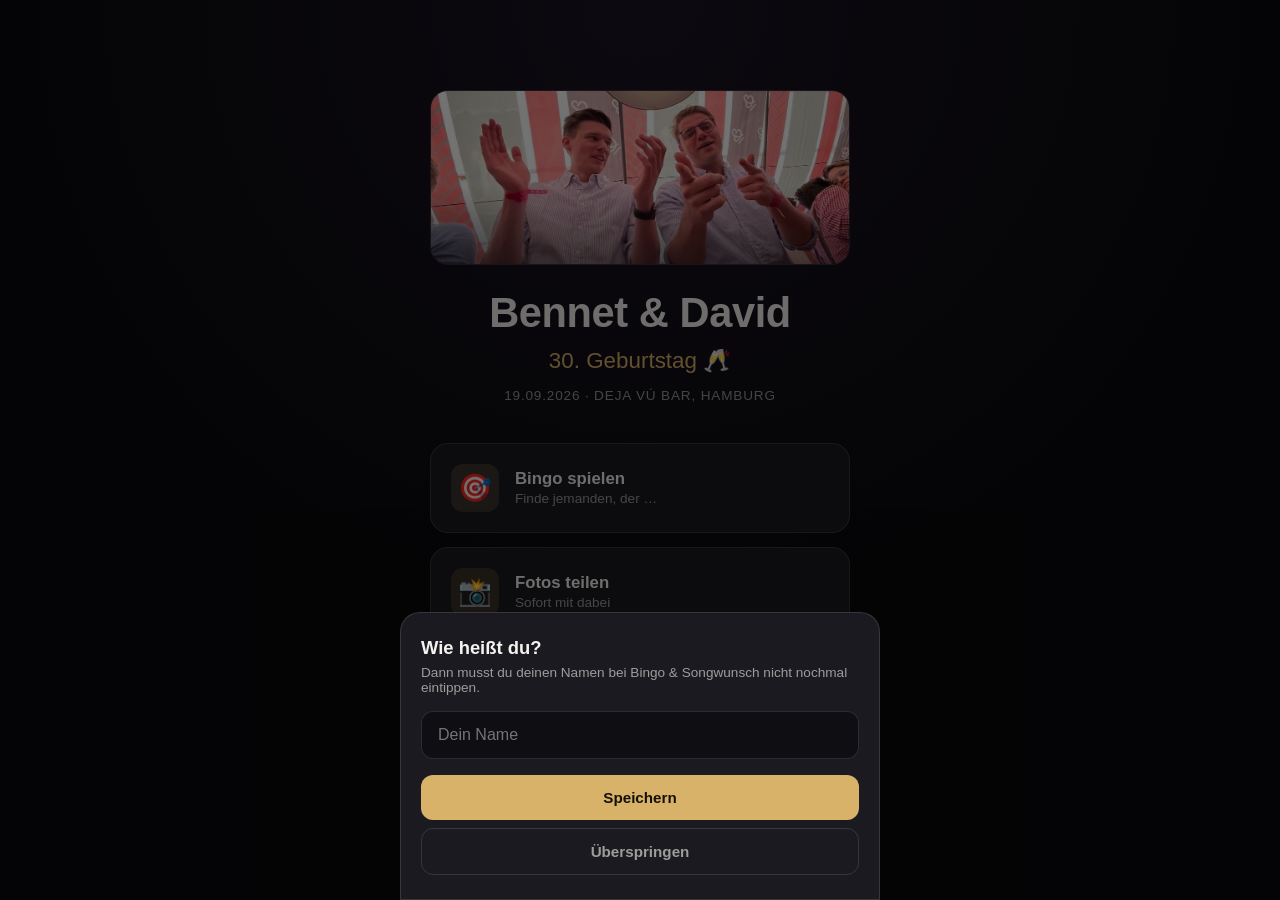
<file: index.html>
<!DOCTYPE html>
<html lang="de">
<head>
  <meta charset="UTF-8">
  <meta name="viewport" content="width=device-width, initial-scale=1.0, viewport-fit=cover">
  <title>Bennet & David – 30</title>
  <link rel="stylesheet" href="css/style.css?v=40">
</head>
<body>
  <main class="page">
    <div class="hero">
      <div class="hero-photo">
        <img src="assets/hero.jpg" alt="Bennet &amp; David" width="1000" height="417">
      </div>
      <h1>Bennet &amp; David</h1>
      <p class="tagline">30. Geburtstag 🥂</p>
      <p class="meta">19.09.2026 · Deja Vú Bar, Hamburg</p>
    </div>

    <nav class="cards">
      <a class="card" href="bingo.html">
        <span class="card__icon">🎯</span>
        <span>
          <p class="card__title">Bingo spielen</p>
          <p class="card__subtitle">Finde jemanden, der …</p>
        </span>
      </a>

      <a class="card" href="fotos.html">
        <span class="card__icon">📸</span>
        <span>
          <p class="card__title">Fotos teilen</p>
          <p class="card__subtitle">Sofort mit dabei</p>
        </span>
      </a>

      <a class="card" href="song.html">
        <span class="card__icon">🎵</span>
        <span>
          <p class="card__title">Song wünschen</p>
          <p class="card__subtitle">Für die Tanzfläche</p>
        </span>
      </a>
    </nav>

    <p class="footer-note">Wir freuen uns auf euch!</p>
  </main>

  <!-- Einmaliger Namens-Prompt, damit Bingo & Songwunsch ihn nicht erneut abfragen -->
  <div class="overlay" id="name-overlay">
    <form class="overlay__sheet" id="name-form">
      <h2>Wie heißt du?</h2>
      <p class="overlay__hint">Dann musst du deinen Namen bei Bingo & Songwunsch nicht nochmal eintippen.</p>
      <input class="overlay__input" id="name-input" type="text" placeholder="Dein Name" autocomplete="name">
      <button class="overlay__button button-block" type="submit">Speichern</button>
      <button class="overlay__button overlay__button--ghost button-block" type="button" id="name-skip-button">Überspringen</button>
    </form>
  </div>

  <script src="js/guest.js?v=40"></script>
  <script src="js/app.js?v=40"></script>
</body>
</html>
</file>
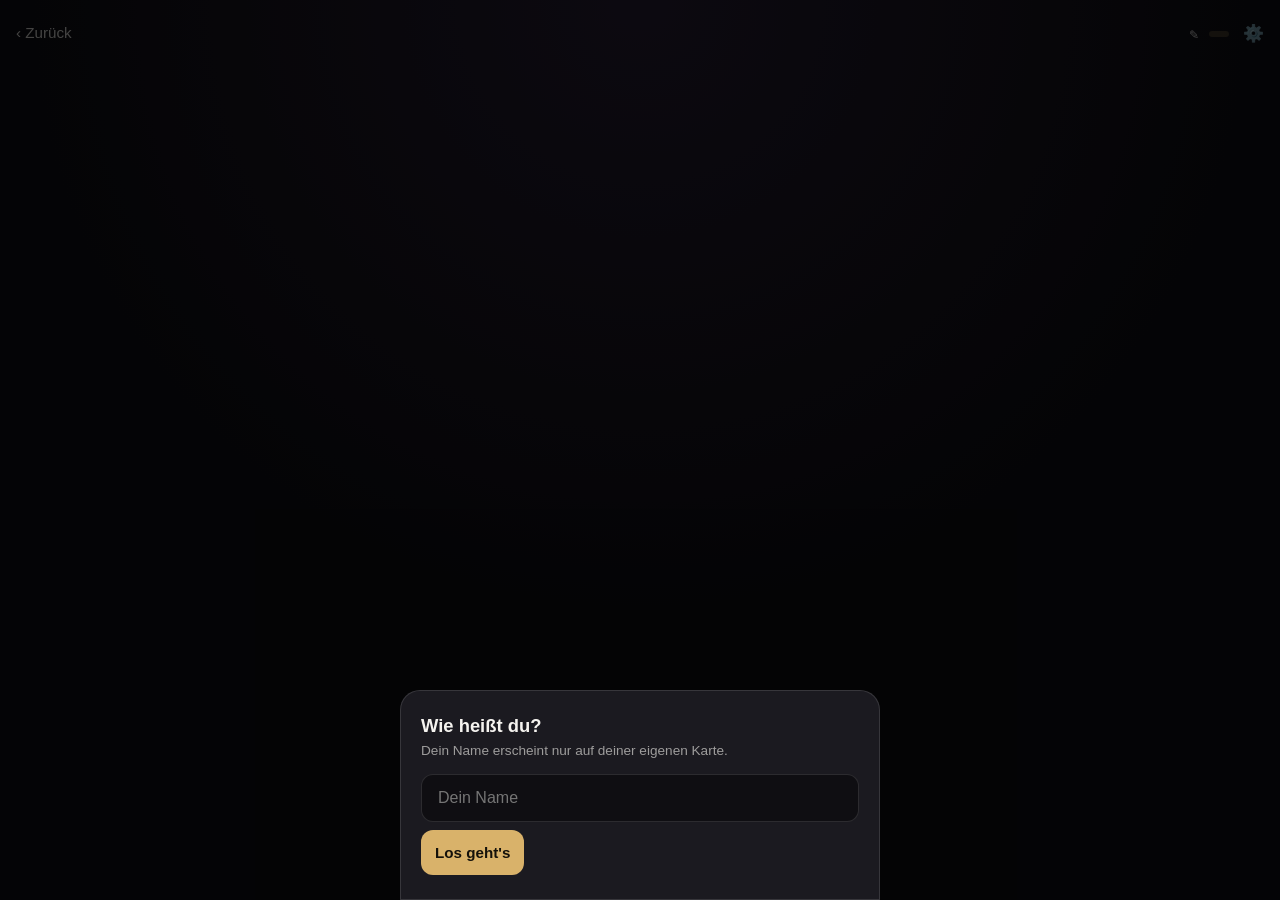
<file: bingo.html>
<!DOCTYPE html>
<html lang="de">
<head>
  <meta charset="UTF-8">
  <meta name="viewport" content="width=device-width, initial-scale=1.0, viewport-fit=cover">
  <title>Bingo – Bennet & David 30</title>
  <link rel="stylesheet" href="css/style.css?v=40">
</head>
<body>
  <div class="bingo-page">
    <div class="bingo-topbar">
      <a class="back-link" href="index.html">‹ Zurück</a>
      <div class="bingo-topbar__info">
        <button class="player-name-button" id="player-name-button" type="button" aria-label="Namen ändern">
          <span id="player-name"></span>
          <span class="player-name-edit-icon" aria-hidden="true">✎</span>
        </button>
        <span class="bingo-topbar__progress" id="progress-count"></span>
        <button class="icon-button" id="settings-open-button" type="button" aria-label="Einstellungen">⚙️</button>
      </div>
    </div>

    <div class="bingo-grid" id="bingo-grid"></div>

    <button class="rules-link" id="rules-open-button" type="button">Wie funktioniert's?</button>
  </div>

  <!-- Kurze Regel-Erklärung -->
  <div class="overlay" id="rules-overlay">
    <div class="overlay__sheet">
      <h2>Wie funktioniert's?</h2>
      <ul class="rules-list">
        <li>Tippe auf eine Kachel und trage ein, wer die Aufgabe erfüllt.</li>
        <li>Jede Person darf nur einmal auf deiner Karte stehen.</li>
        <li>Bingo: sobald in jeder der 6 Reihen mindestens 2 der 3 Felder ausgefüllt sind.</li>
        <li>Nach dem ersten Bingo geht's einfach weiter, bis alle Felder voll sind.</li>
        <li>Deine Karte wird nur auf diesem Handy/in diesem Browser gespeichert – wechsle also nicht den Browser und lösche keine Website-Daten, sonst ist der Fortschritt weg und es entsteht eine neue Karte.</li>
      </ul>
      <button class="overlay__button button-block" id="rules-close-button" type="button">Alles klar</button>
    </div>
  </div>

  <!-- Einstellungen: nur noch Karte zurücksetzen -->
  <div class="overlay" id="settings-overlay">
    <div class="overlay__sheet">
      <h2>Einstellungen</h2>
      <button class="overlay__button overlay__button--ghost button-block" id="settings-reset-button" type="button">Karte zurücksetzen</button>
      <button class="overlay__button overlay__button--ghost button-block" id="settings-close-button" type="button">Schließen</button>
    </div>
  </div>

  <!-- Namen ändern (durch Antippen des Namens oben) -->
  <div class="overlay" id="name-edit-overlay">
    <div class="overlay__sheet">
      <h2>Namen ändern</h2>
      <input class="overlay__input" id="name-edit-input" type="text" placeholder="Dein Name" autocomplete="name">
      <div class="overlay__actions">
        <button class="overlay__button overlay__button--ghost" id="name-edit-cancel" type="button">Abbrechen</button>
        <button class="overlay__button" id="name-edit-save" type="button">Speichern</button>
      </div>
    </div>
  </div>

  <!-- Name-Eingabe beim ersten Öffnen -->
  <div class="overlay" id="name-overlay">
    <form class="overlay__sheet" id="name-form">
      <h2>Wie heißt du?</h2>
      <p class="overlay__hint">Dein Name erscheint nur auf deiner eigenen Karte.</p>
      <input class="overlay__input" id="name-input" type="text" placeholder="Dein Name" required autocomplete="name">
      <button class="overlay__button" type="submit">Los geht's</button>
    </form>
  </div>

  <!-- "Wen hast du gefunden?" -->
  <div class="overlay" id="cell-overlay">
    <div class="overlay__sheet">
      <h2>Wen hast du gefunden?</h2>
      <p class="overlay__question" id="cell-overlay-question"></p>
      <input class="overlay__input" id="cell-overlay-input" type="text" placeholder="Name der Person" autocomplete="off">
      <p class="overlay__error" id="cell-overlay-error"></p>
      <div class="overlay__actions">
        <button class="overlay__button overlay__button--ghost" id="cell-overlay-delete" type="button" hidden>Löschen</button>
        <button class="overlay__button overlay__button--ghost" id="cell-overlay-cancel" type="button">Abbrechen</button>
        <button class="overlay__button" id="cell-overlay-save" type="button">Speichern</button>
      </div>
    </div>
  </div>

  <!-- Große, einmalige Feier in der Bildschirmmitte beim Erreichen von Bingo -->
  <div class="bingo-celebration" id="bingo-celebration">
    <span class="bingo-celebration__emoji">🎉</span>
    <span class="bingo-celebration__text">BINGO!</span>
  </div>

  <!-- Bleibt danach dauerhaft unten sichtbar (auch nach Reload) -->
  <div class="bingo-badge" id="bingo-badge">🎉 Bingo erreicht</div>

  <script src="js/guest.js?v=40"></script>
  <script src="js/questions.js?v=40"></script>
  <script src="js/bingo.js?v=40"></script>
</body>
</html>
</file>
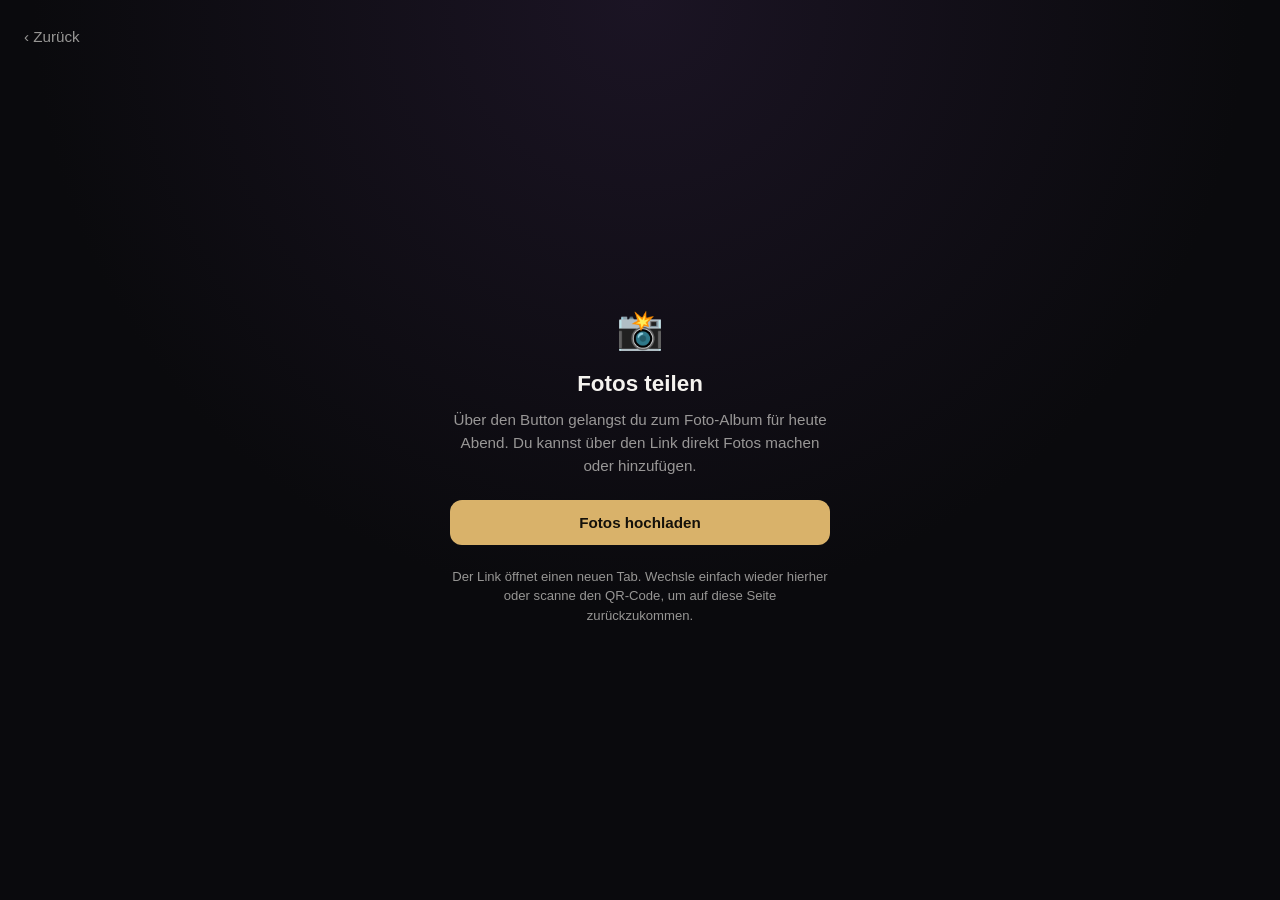
<file: fotos.html>
<!DOCTYPE html>
<html lang="de">
<head>
  <meta charset="UTF-8">
  <meta name="viewport" content="width=device-width, initial-scale=1.0, viewport-fit=cover">
  <title>Fotos – Bennet & David 30</title>
  <link rel="stylesheet" href="css/style.css?v=40">
</head>
<body>
  <div class="subpage">
    <a class="back-link" href="index.html">‹ Zurück</a>
    <div class="subpage-content">
      <span class="icon">📸</span>
      <h2>Fotos teilen</h2>
      <p>Über den Button gelangst du zum Foto-Album für heute Abend. Du kannst über den Link direkt Fotos machen oder hinzufügen.</p>
      <a class="overlay__button button-block" href="https://knipsmig.com/9gn0EQ0L" target="_blank" rel="noopener">Fotos hochladen</a>
      <p class="subpage-note">Der Link öffnet einen neuen Tab. Wechsle einfach wieder hierher oder scanne den QR-Code, um auf diese Seite zurückzukommen.</p>
    </div>
  </div>
</body>
</html>
</file>
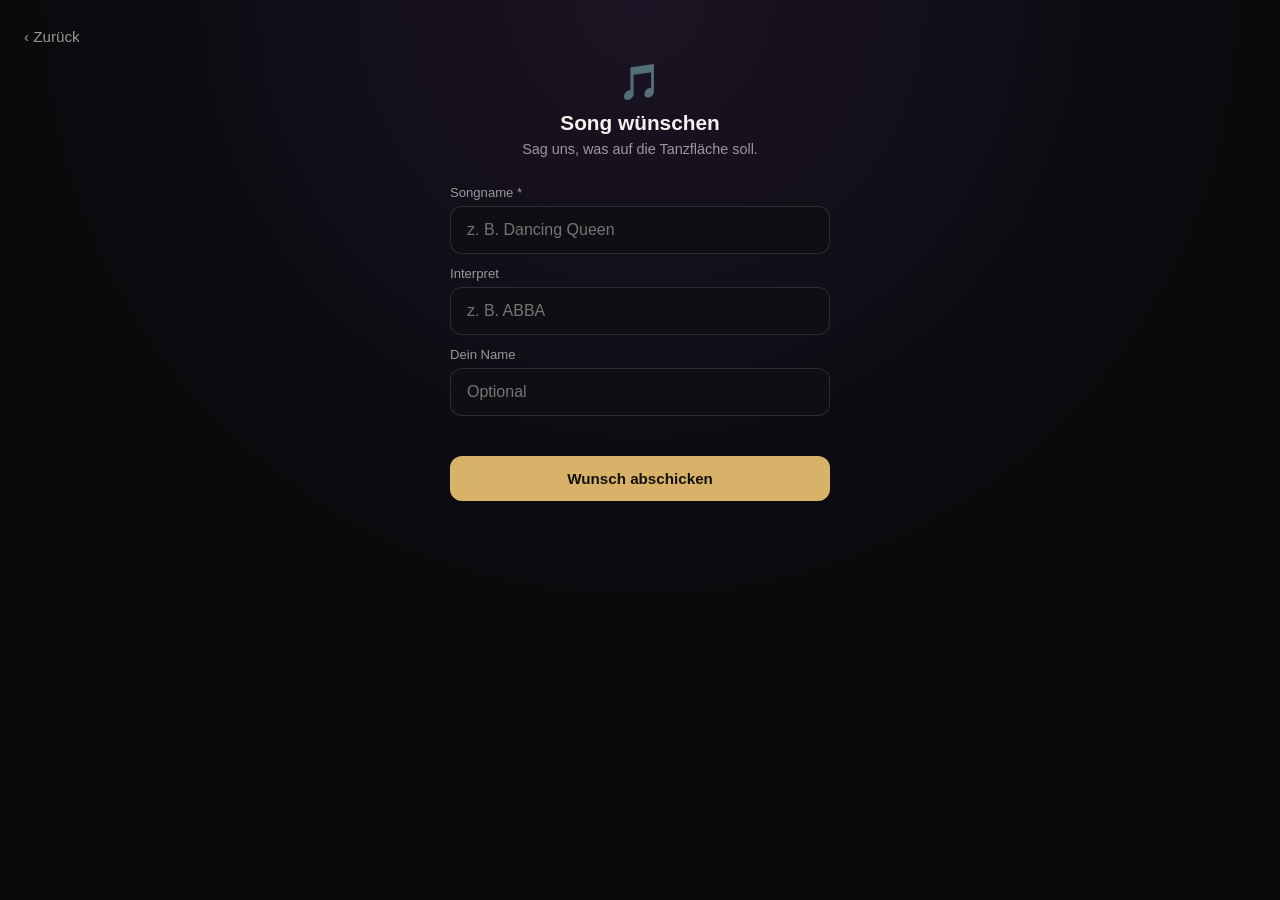
<file: song.html>
<!DOCTYPE html>
<html lang="de">
<head>
  <meta charset="UTF-8">
  <meta name="viewport" content="width=device-width, initial-scale=1.0, viewport-fit=cover">
  <title>Songwunsch – Bennet & David 30</title>
  <link rel="stylesheet" href="css/style.css?v=40">
</head>
<body>
  <div class="subpage">
    <a class="back-link" href="index.html">‹ Zurück</a>

    <div class="song-page" id="song-page">
      <div class="song-intro">
        <span class="icon">🎵</span>
        <h2>Song wünschen</h2>
        <p>Sag uns, was auf die Tanzfläche soll.</p>
      </div>

      <form class="song-form" id="song-form">
        <label class="field-label" for="song-title">Songname *</label>
        <input class="overlay__input" id="song-title" name="songTitle" type="text" placeholder="z. B. Dancing Queen" required autocomplete="off">

        <label class="field-label" for="song-artist">Interpret</label>
        <input class="overlay__input" id="song-artist" name="artist" type="text" placeholder="z. B. ABBA" autocomplete="off">

        <label class="field-label" for="song-guest">Dein Name</label>
        <input class="overlay__input" id="song-guest" name="guestName" type="text" placeholder="Optional" autocomplete="name">

        <p class="overlay__error" id="song-error"></p>

        <button class="overlay__button button-block" type="submit">Wunsch abschicken</button>
      </form>
    </div>

    <div class="song-success" id="song-success" hidden>
      <span class="icon">🪩</span>
      <h2>Danke!</h2>
      <p>Ist auf unserer Wunschliste 🪩</p>
      <button class="overlay__button button-block" id="song-again-button" type="button">Noch einen Song wünschen</button>
    </div>
  </div>

  <script src="js/guest.js?v=40"></script>
  <script src="js/song.js?v=40"></script>
</body>
</html>
</file>
<file: css/style.css>
:root {
  color-scheme: dark;
  --bg: #0a0a0d;
  --bg-glow: #1b1424;
  --card-bg: #1b1a20;
  --card-border: rgba(255, 255, 255, 0.12);
  --text: #f5f3ef;
  --text-muted: rgba(245, 243, 239, 0.6);
  --accent: #d9b26a;
  --accent-soft: rgba(217, 178, 106, 0.16);
}

* {
  box-sizing: border-box;
}

/* Sorgt dafür, dass das HTML-Attribut "hidden" IMMER zuverlässig ausblendet,
   auch wenn eine Klasse auf demselben Element z. B. display:flex setzt
   (Autoren-CSS würde die Browser-Vorgabe für [hidden] sonst überschreiben). */
[hidden] {
  display: none !important;
}

html, body {
  height: 100%;
}

body {
  margin: 0;
  overflow-x: hidden;
  background:
    radial-gradient(circle at 50% 0%, var(--bg-glow), transparent 55%),
    var(--bg);
  color: var(--text);
  font-family: -apple-system, BlinkMacSystemFont, "Segoe UI", Roboto, sans-serif;
  -webkit-font-smoothing: antialiased;
}

a {
  color: inherit;
  text-decoration: none;
}

/* ---------- Startseite ---------- */

.page {
  min-height: 100dvh;
  display: flex;
  flex-direction: column;
  align-items: center;
  justify-content: center;
  padding: 32px 20px calc(32px + env(safe-area-inset-bottom));
}

.hero {
  text-align: center;
  margin-bottom: 40px;
  width: 100%;
  max-width: 420px;
}

.hero-photo {
  position: relative;
  width: 100%;
  max-width: 420px;
  aspect-ratio: 12 / 5;
  border-radius: 18px;
  overflow: hidden;
  border: 1px solid var(--card-border);
  margin-bottom: 24px;
}

.hero-photo img {
  width: 100%;
  height: 100%;
  object-fit: cover;
  display: block;
}

.hero-photo::after {
  content: "";
  position: absolute;
  inset: 0;
  background: linear-gradient(180deg, rgba(10, 10, 13, 0) 55%, rgba(10, 10, 13, 0.45) 100%);
  pointer-events: none;
}

.hero h1 {
  font-size: clamp(2rem, 8vw, 2.6rem);
  font-weight: 700;
  letter-spacing: -0.01em;
  margin: 0 0 10px;
}

.hero .tagline {
  font-size: clamp(1.1rem, 5vw, 1.4rem);
  color: var(--accent);
  margin: 0 0 14px;
}

.hero .meta {
  font-size: 0.85rem;
  letter-spacing: 0.06em;
  text-transform: uppercase;
  color: var(--text-muted);
  margin: 0;
}

.cards {
  width: 100%;
  max-width: 420px;
  display: flex;
  flex-direction: column;
  gap: 14px;
}

.card {
  display: flex;
  align-items: center;
  gap: 16px;
  padding: 20px;
  background: var(--card-bg);
  border: 1px solid var(--card-border);
  border-radius: 18px;
  transition: transform 0.15s ease, background 0.15s ease;
}

.card:active {
  transform: scale(0.97);
  background: #1c1b22;
}

.card__icon {
  font-size: 1.7rem;
  width: 48px;
  height: 48px;
  flex-shrink: 0;
  display: flex;
  align-items: center;
  justify-content: center;
  background: var(--accent-soft);
  border-radius: 12px;
}

.card__title {
  font-size: 1.05rem;
  font-weight: 600;
  margin: 0 0 2px;
}

.card__subtitle {
  font-size: 0.85rem;
  color: var(--text-muted);
  margin: 0;
}

.footer-note {
  margin-top: 36px;
  font-size: 1rem;
  color: var(--text-muted);
  text-align: center;
}

/* ---------- Platzhalter-Unterseiten ---------- */

.subpage {
  min-height: 100dvh;
  display: flex;
  flex-direction: column;
  padding: 20px 20px calc(20px + env(safe-area-inset-bottom));
}

.back-link {
  align-self: flex-start;
  font-size: 0.95rem;
  color: var(--text-muted);
  padding: 8px 4px;
}

.subpage-content {
  flex: 1;
  display: flex;
  flex-direction: column;
  align-items: center;
  justify-content: center;
  text-align: center;
  gap: 12px;
  max-width: 380px;
  margin: 0 auto;
}

.subpage-content .icon {
  font-size: 2.4rem;
  margin-bottom: 6px;
}

.subpage-content .overlay__button.button-block {
  margin: 10px 0;
}

.subpage-content h2 {
  font-size: 1.4rem;
  margin: 0;
}

.subpage-content p {
  color: var(--text-muted);
  font-size: 0.95rem;
  line-height: 1.5;
  margin: 0;
}

.subpage-content p.subpage-note {
  font-size: 0.82rem;
}

/* ---------- Songwunsch-Formular ---------- */

.song-page {
  flex: 1;
  display: flex;
  flex-direction: column;
  max-width: 380px;
  width: 100%;
  margin: 0 auto;
  padding-top: 8px;
}

.song-intro {
  text-align: center;
  margin-bottom: 24px;
}

.song-intro .icon {
  font-size: 2.2rem;
  display: block;
  margin-bottom: 8px;
}

.song-intro h2 {
  margin: 0 0 6px;
  font-size: 1.3rem;
}

.song-intro p {
  margin: 0;
  color: var(--text-muted);
  font-size: 0.9rem;
}

.song-form {
  display: flex;
  flex-direction: column;
}

.field-label {
  font-size: 0.82rem;
  color: var(--text-muted);
  margin: 4px 0 6px;
}

.button-block {
  flex: none;
  width: 100%;
  margin-top: 8px;
}

.song-success {
  display: flex;
  flex-direction: column;
  align-items: center;
  text-align: center;
  gap: 14px;
  max-width: 380px;
  width: 100%;
  margin: 0 auto;
  padding-top: 56px;
}

.song-success .icon {
  font-size: 2.8rem;
}

.song-success h2 {
  margin: 0;
  font-size: 1.6rem;
}

.song-success p {
  margin: 0;
  color: var(--text-muted);
  font-size: 1rem;
  line-height: 1.5;
}

/* ---------- Bingo ---------- */

.bingo-page {
  min-height: 100dvh;
  padding: 16px 12px calc(16px + env(safe-area-inset-bottom));
  display: flex;
  flex-direction: column;
}

.bingo-topbar {
  display: flex;
  align-items: center;
  justify-content: space-between;
  gap: 8px;
  margin-bottom: 14px;
}

.bingo-topbar__info {
  display: flex;
  align-items: center;
  gap: 10px;
  min-width: 0;
  font-size: 0.85rem;
  color: var(--text-muted);
}

.player-name-button {
  display: flex;
  align-items: center;
  gap: 4px;
  max-width: 150px;
  min-width: 0;
  background: none;
  border: none;
  padding: 4px 2px;
  margin: -4px -2px;
  font: inherit;
  color: inherit;
  cursor: pointer;
}

#player-name {
  color: var(--text);
  font-weight: 600;
  min-width: 0;
  overflow: hidden;
  text-overflow: ellipsis;
  white-space: nowrap;
}

.player-name-edit-icon {
  color: var(--text-muted);
  font-size: 0.78rem;
  flex-shrink: 0;
}

.bingo-topbar__progress {
  background: var(--accent-soft);
  color: var(--accent);
  padding: 3px 10px;
  border-radius: 999px;
  font-weight: 600;
  flex-shrink: 0;
}

.icon-button {
  background: none;
  border: none;
  color: var(--text-muted);
  font-size: 1.05rem;
  line-height: 1;
  padding: 10px 4px;
  flex-shrink: 0;
  cursor: pointer;
}

.rules-link {
  margin: 14px auto 0;
  padding: 10px 4px;
  background: none;
  border: none;
  color: var(--text-muted);
  font-size: 1rem;
  text-decoration: underline;
  text-underline-offset: 2px;
  font-family: inherit;
  cursor: pointer;
}

.rules-list {
  margin: 0 0 20px;
  padding-left: 20px;
  color: var(--text-muted);
  font-size: 0.9rem;
  line-height: 1.5;
}

.rules-list li {
  margin-bottom: 10px;
}

.rules-list li:last-child {
  margin-bottom: 0;
}

.bingo-grid {
  flex: 1;
  display: grid;
  grid-template-columns: repeat(3, 1fr);
  grid-template-rows: repeat(6, 1fr);
  gap: 10px;
}

.cell {
  min-width: 0;
  min-height: 0;
  display: flex;
  flex-direction: column;
  align-items: center;
  justify-content: center;
  gap: 6px;
  padding: 10px;
  background: var(--card-bg);
  border: 1px solid var(--card-border);
  border-radius: 14px;
  box-shadow: 0 1px 0 rgba(255, 255, 255, 0.03) inset, 0 2px 6px rgba(0, 0, 0, 0.25);
  color: var(--text);
  font-family: inherit;
  text-align: center;
  cursor: pointer;
  transition: transform 0.15s ease, background 0.15s ease, border-color 0.15s ease;
}

.cell:active {
  transform: scale(0.96);
}

.cell__dot {
  width: 9px;
  height: 9px;
  border-radius: 50%;
  background: var(--dot-color, #999);
  flex-shrink: 0;
}

.cell__text {
  font-size: clamp(0.95rem, 3.4vw, 1.15rem);
  font-weight: 500;
  line-height: 1.28;
  color: var(--text);
  overflow: hidden;
  overflow-wrap: break-word;
  word-break: break-word;
  display: -webkit-box;
  -webkit-line-clamp: 4;
  -webkit-box-orient: vertical;
}

.cell--filled {
  background: var(--accent-soft);
  border-color: var(--accent);
}

.cell__check {
  font-size: 1.3rem;
  color: var(--accent);
}

.cell__text--done {
  font-size: 0.76rem;
  font-weight: 500;
  color: var(--text-muted);
  -webkit-line-clamp: 2;
}

.cell__found {
  font-size: clamp(0.9rem, 3.2vw, 1.05rem);
  font-weight: 700;
  color: var(--text);
  overflow: hidden;
  overflow-wrap: break-word;
  word-break: break-word;
  display: -webkit-box;
  -webkit-line-clamp: 2;
  -webkit-box-orient: vertical;
}

/* ---------- Overlays (Bottom Sheets) ---------- */

.overlay {
  position: fixed;
  inset: 0;
  display: flex;
  align-items: flex-end;
  justify-content: center;
  background: rgba(0, 0, 0, 0.55);
  opacity: 0;
  pointer-events: none;
  transition: opacity 0.2s ease;
  z-index: 20;
}

.overlay--visible {
  opacity: 1;
  pointer-events: auto;
}

.overlay__sheet {
  width: 100%;
  max-width: 480px;
  background: var(--card-bg);
  border: 1px solid var(--card-border);
  border-radius: 20px 20px 0 0;
  padding: 24px 20px calc(24px + env(safe-area-inset-bottom));
  transform: translateY(16px);
  transition: transform 0.2s ease;
}

.overlay--visible .overlay__sheet {
  transform: translateY(0);
}

.overlay__sheet h2 {
  margin: 0 0 6px;
  font-size: 1.15rem;
}

.overlay__hint {
  margin: 0 0 16px;
  font-size: 0.85rem;
  color: var(--text-muted);
}

.overlay__question {
  margin: 0 0 16px;
  font-size: 0.95rem;
  color: var(--text-muted);
}

.overlay__input {
  width: 100%;
  padding: 14px 16px;
  border-radius: 12px;
  border: 1px solid var(--card-border);
  background: #0f0e12;
  color: var(--text);
  font-size: 1rem;
  margin-bottom: 8px;
}

.overlay__error {
  min-height: 1.1em;
  font-size: 0.82rem;
  color: #e28b8b;
  margin: 0 0 10px;
}

.overlay__actions {
  display: flex;
  gap: 8px;
  margin-top: 4px;
}

/* flex:1 nur hier, wo zwei Buttons sich eine Reihe teilen - nicht in der
   allgemeinen .overlay__button-Regel, sonst wächst ein einzelner Button
   (z. B. button-block außerhalb von .overlay__actions) auf die ganze Höhe
   seines Flex-Elternelements. */
.overlay__actions .overlay__button {
  flex: 1;
}

.overlay__button {
  display: flex;
  align-items: center;
  justify-content: center;
  padding: 14px;
  border-radius: 12px;
  border: none;
  background: var(--accent);
  color: #14110a;
  font-weight: 600;
  font-size: 0.95rem;
  text-align: center;
  text-decoration: none;
  cursor: pointer;
}

.overlay__button--ghost {
  background: transparent;
  border: 1px solid var(--card-border);
  color: var(--text-muted);
}

/* ---------- Bingo-Feier: groß in der Mitte, einmalig ---------- */

.bingo-celebration {
  position: fixed;
  inset: 0;
  display: flex;
  flex-direction: column;
  align-items: center;
  justify-content: center;
  gap: 10px;
  background: rgba(10, 10, 13, 0.78);
  backdrop-filter: blur(3px);
  opacity: 0;
  pointer-events: none;
  transition: opacity 0.25s ease;
  z-index: 40;
}

.bingo-celebration--visible {
  opacity: 1;
}

.bingo-celebration__emoji {
  font-size: 4rem;
  animation: bingo-pop 0.4s ease;
}

.bingo-celebration__text {
  font-size: clamp(2rem, 11vw, 3.2rem);
  font-weight: 800;
  letter-spacing: 0.03em;
  color: var(--accent);
  animation: bingo-pop 0.4s ease;
}

@keyframes bingo-pop {
  from {
    transform: scale(0.7);
    opacity: 0;
  }
  to {
    transform: scale(1);
    opacity: 1;
  }
}

/* ---------- Bingo-Badge: bleibt danach dauerhaft unten sichtbar ---------- */

.bingo-badge {
  position: fixed;
  left: 50%;
  bottom: calc(24px + env(safe-area-inset-bottom));
  transform: translate(-50%, 12px);
  background: var(--accent);
  color: #14110a;
  padding: 10px 20px;
  border-radius: 999px;
  font-weight: 700;
  font-size: 0.88rem;
  opacity: 0;
  pointer-events: none;
  transition: opacity 0.25s ease, transform 0.25s ease;
  z-index: 30;
}

.bingo-badge--visible {
  opacity: 1;
  transform: translate(-50%, 0);
}
</file>
